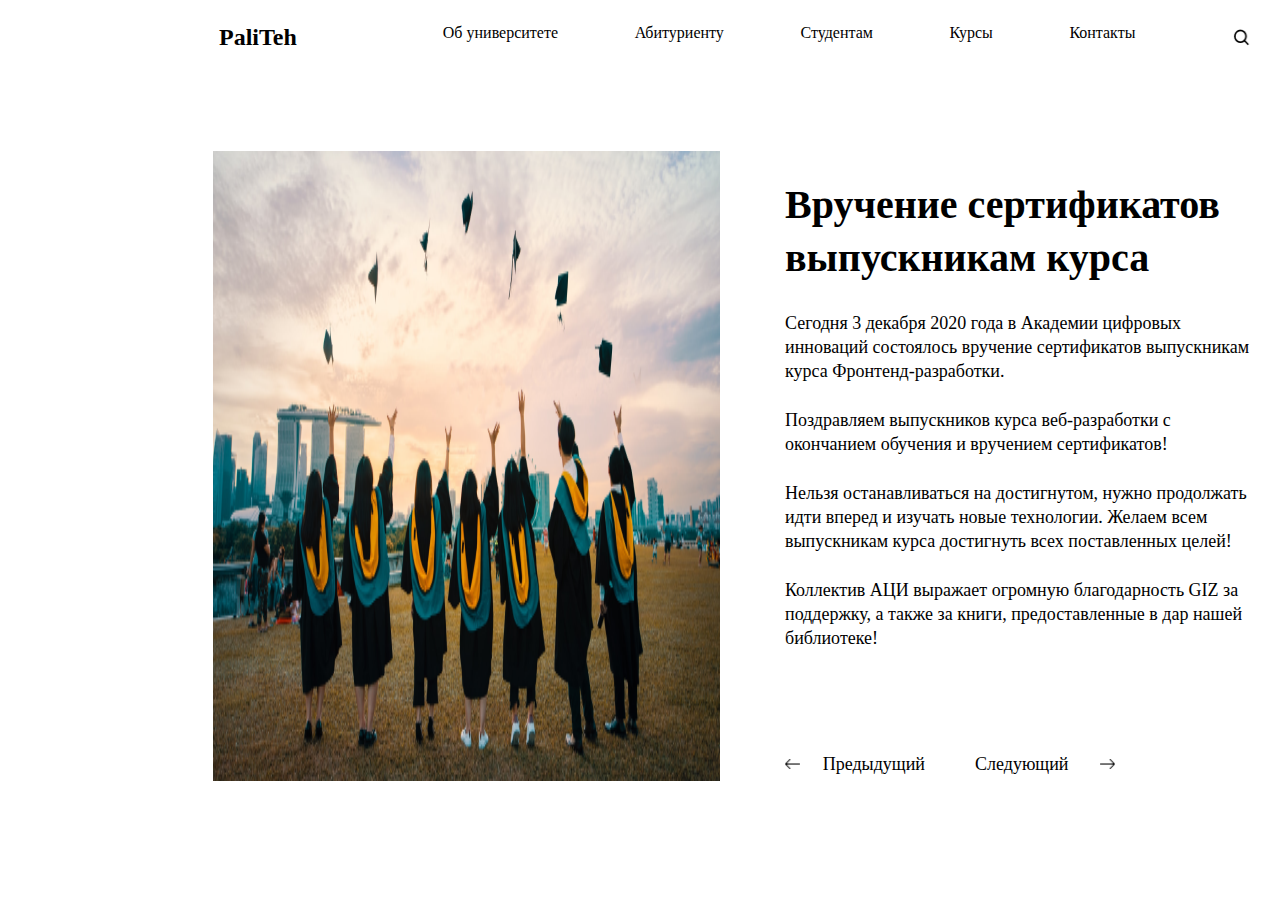
<file: index.html>
<!DOCTYPE html>
<html lang="en">
<head>
    <meta charset="UTF-8">
    <meta http-equiv="X-UA-Compatible" content="IE=edge">
    <meta name="viewport" content="width=device-width, initial-scale=1.0">
    <title>PaliTeh</title>
    <link rel="stylesheet" href="./index.css">
</head>
<body>
    <div class="maincontainer">
        <div class="container">
            <div class="menu">
                <div class="logo">
                    <h1>PaliTeh</h1>
                </div>
                <div class="menu1">
                    <p>Об университете</p>
                    <p>Абитуриенту</p>
                    <p>Студентам</p>
                    <p>Курсы</p>
                    <p>Контакты</p>
                    <img src="./imge/bx_bx-search (1).png" width="20px" height="20px" alt="">
                </div>
            </div>
            <div class="container1">
            <div class="leftcon">
                <img src="./imge/Frame 10.png" width="507px" height="630px" alt="">
            </div>
            <div class="rightcon">
                <h1>Вручение сертификатов <br> выпускникам курса</h1>
                <p>Сегодня 3 декабря 2020 года в Академии цифровых <br> инноваций состоялось вручение сертификатов выпускникам <br> курса Фронтенд-разработки. <br><br>

                    Поздравляем выпускников курса веб-разработки с <br> окончанием обучения и вручением сертификатов! <br><br>
                    
                    Нельзя останавливаться на достигнутом, нужно продолжать <br> идти вперед и изучать новые технологии. Желаем всем <br> выпускникам курса достигнуть всех поставленных целей! <br><br>
                    
                    Коллектив АЦИ выражает огромную благодарность GIZ за <br> поддержку, а также за книги, предоставленные в дар нашей <br> библиотеке!</p>
                   <div class="next">
                      <div class="slayd">
                         <img src="./imge/Group (7).png" width="15px" height="10px" alt="">
                         <p>Предыдущий</p>
                       </div>
                       <div class="slayd1">
                        <p>Следующий</p>
                        <img src="./imge/Group (8).png" width="15px" height="10px" alt="">
                        </div>
                   </div>
             </div>
            </div>
            </div>
        
            </div>
    </div>
</body>
</html>
</file>
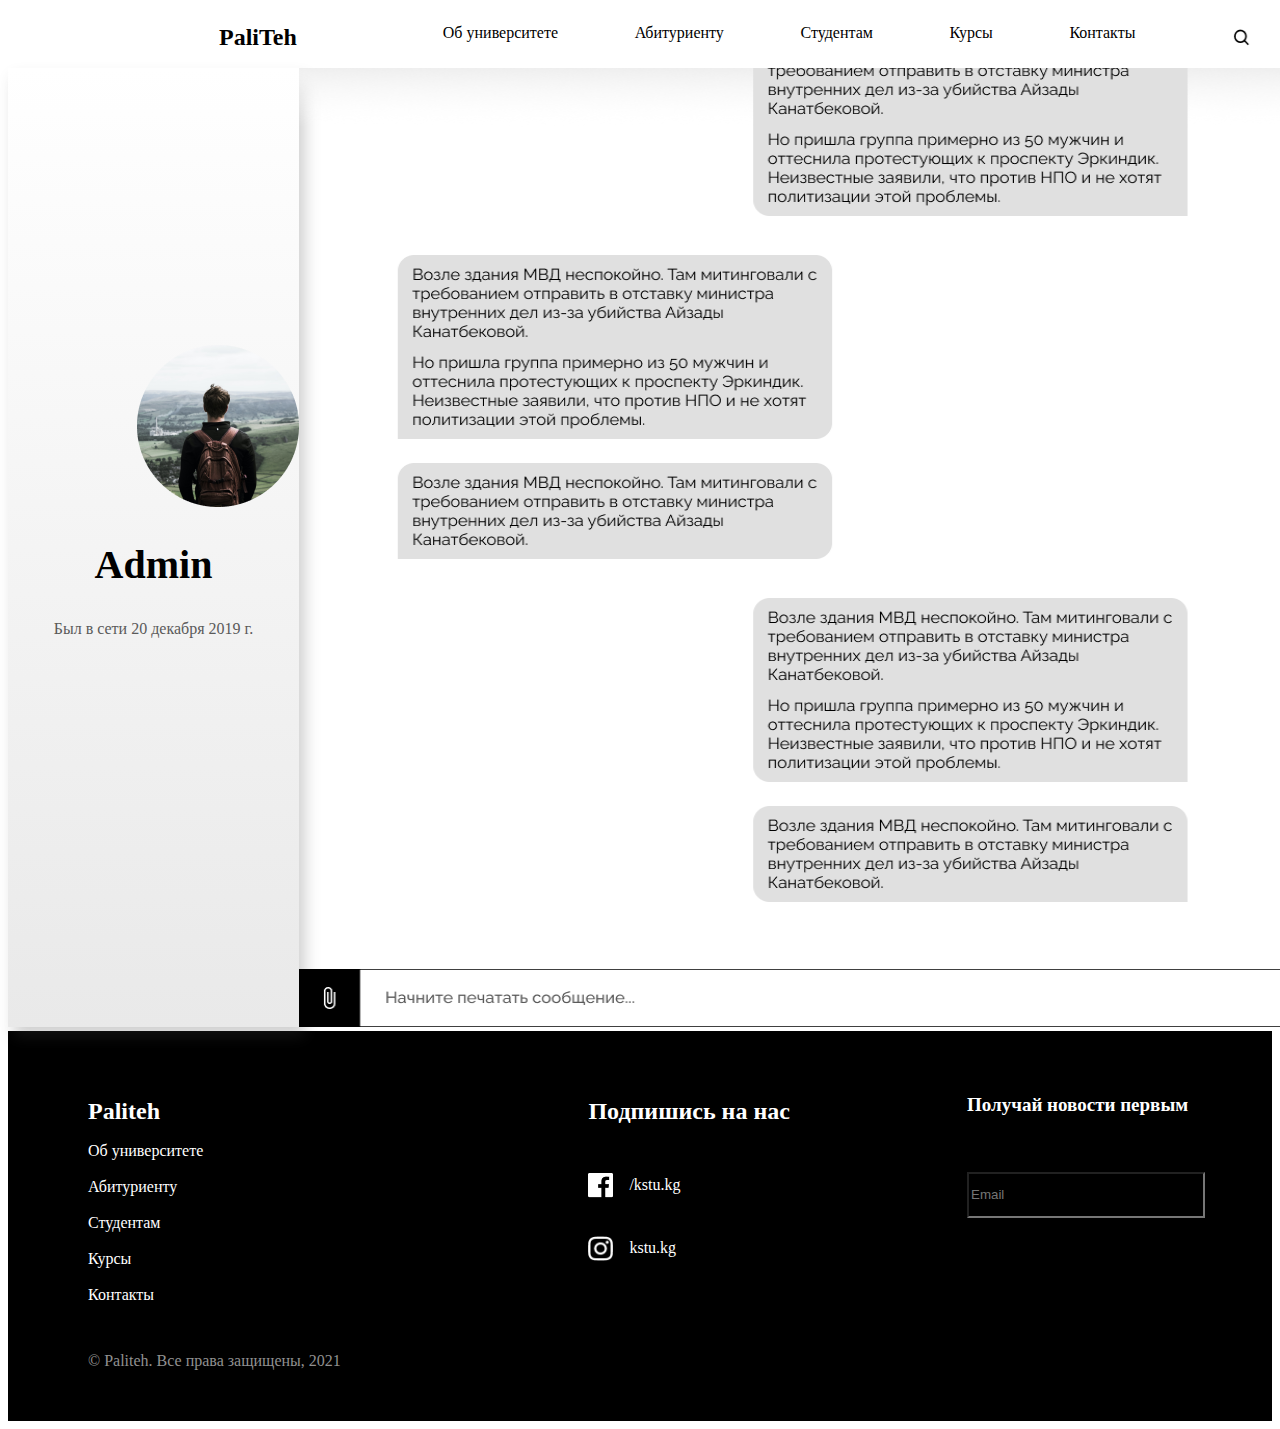
<file: admin.html>
<!DOCTYPE html>
<html lang="en">
<head>
    <meta charset="UTF-8">
    <meta http-equiv="X-UA-Compatible" content="IE=edge">
    <meta name="viewport" content="width=device-width, initial-scale=1.0">
    <title>Document</title>
    <link rel="stylesheet" href="./index.css">
</head>
<body>
     <div class="asosiycon">
         <div class="conn">
                <div class="menu">
                    <div class="logo">
                        <h1>PaliTeh</h1>
                    </div>
                    <div class="menu1">
                        <p>Об университете</p>
                        <p>Абитуриенту</p>
                        <p>Студентам</p>
                        <p>Курсы</p>
                        <p>Контакты</p>
                        <img src="./imge/bx_bx-search (1).png" width="20px" height="20px" alt="">
                    </div>
                </div>
                <div class="bir">
                    <div class="leftconnn">
                        <img src="./imge/Rectangle 12 (1).png" alt="">
                        <h1>Admin</h1>
                        <p>Был в сети 20 декабря 2019 г.</p>
                    </div>
                    <div class="rightconnn">
                        <img src="./imge/Frame 32.png" width="1060px" height="959px" alt="">
                    </div>
                </div>
          </div>
                <div class="paliteh">
                    <div class="left">
                        <h1>Paliteh</h1>
                        <p>Об университете</p>
                        <p>Абитуриенту</p>
                        <p>Студентам</p>
                        <p>Курсы</p>
                        <p>Контакты</p>
                        <div class="bottom"> &copy; Paliteh. Все права защищены, 2021</div>
                    </div>
                    <div class="caund">
                        <h1>Подпишись на нас</h1>
                        <div class="meta">
                            <img src="./imge/Group (11).png" width="25px" height="24.7px" alt="">
                            <p>/kstu.kg</p>
                        </div>
                        <div class="inst">
                            <img src="./imge/Group (9).png" width="25px" height="24.7px" alt="">
                            <p>kstu.kg</p>
                        </div>
                    </div>
                    <div class="rightconn">
                        <h1>Получай новости первым</h1>
                        <input type="text" placeholder="Email" >
                    </div>
                </div>
         
     </div>
</body>
</html>
</file>
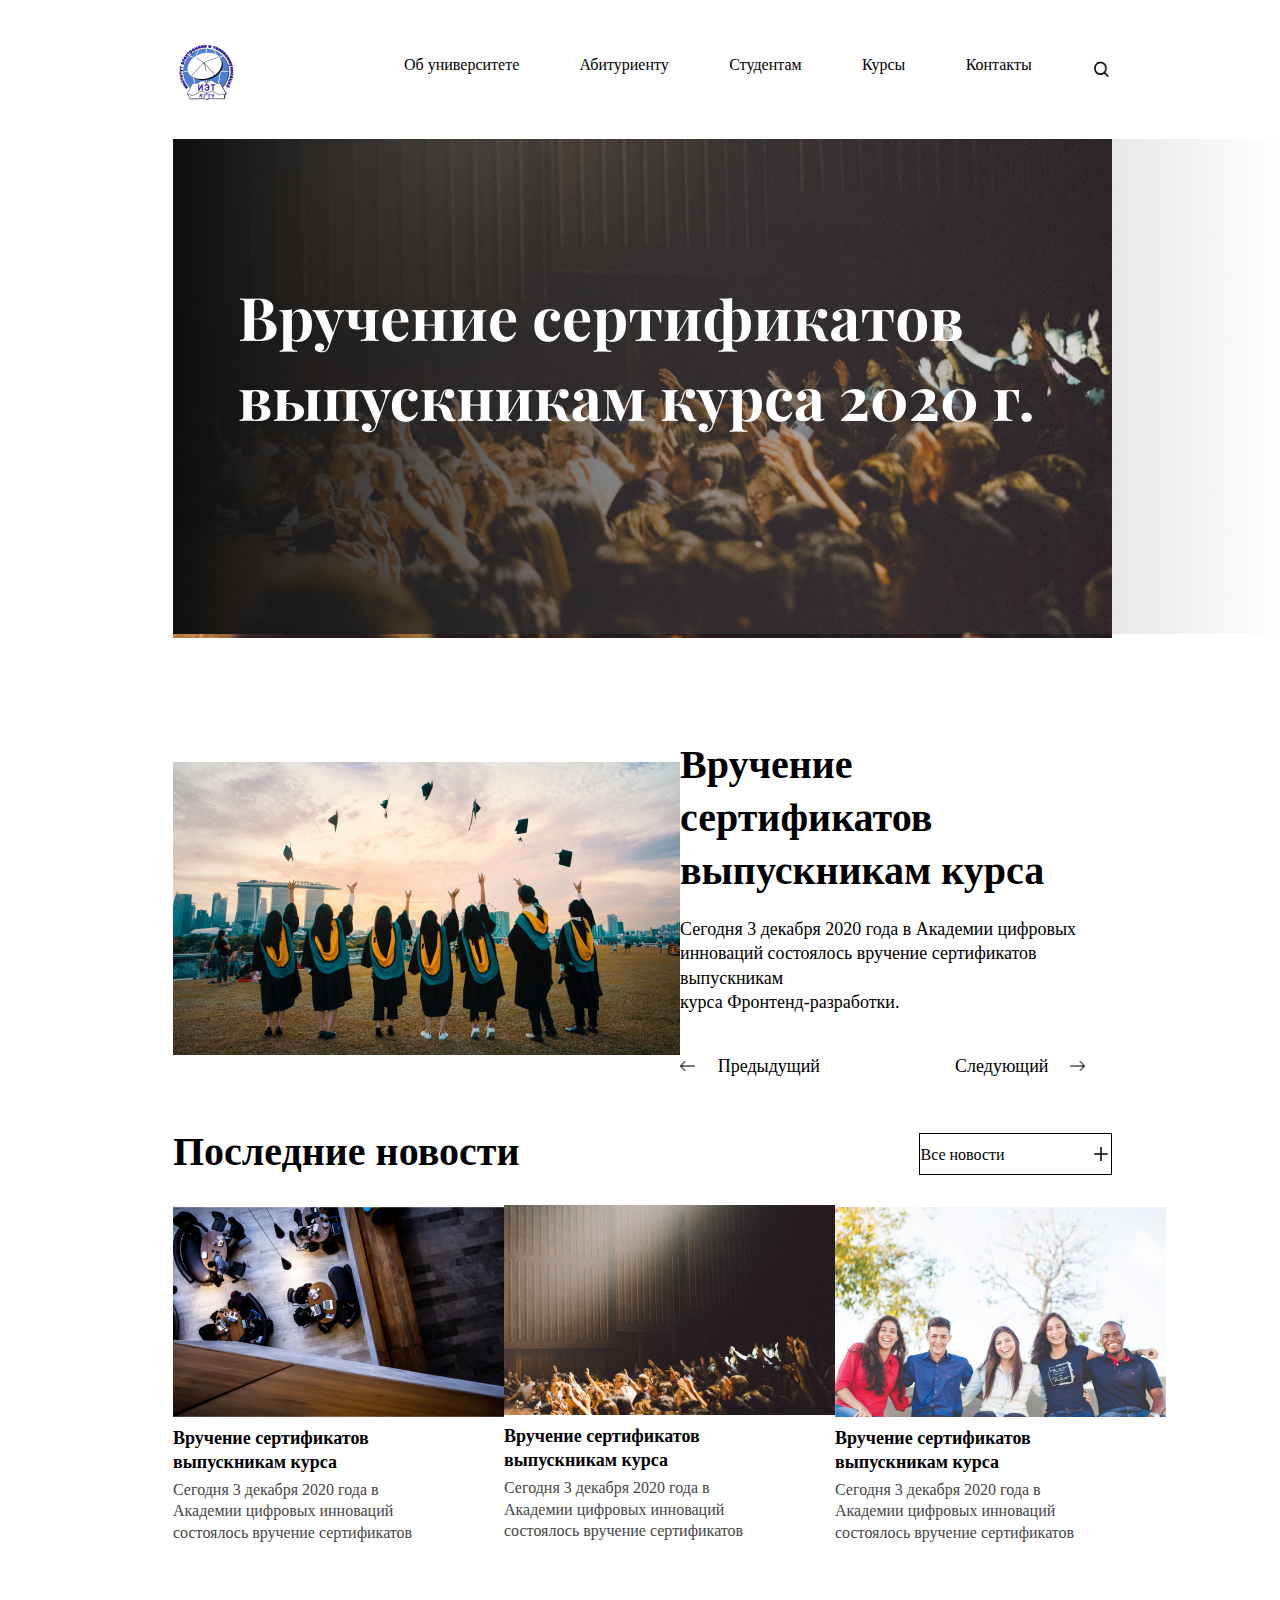
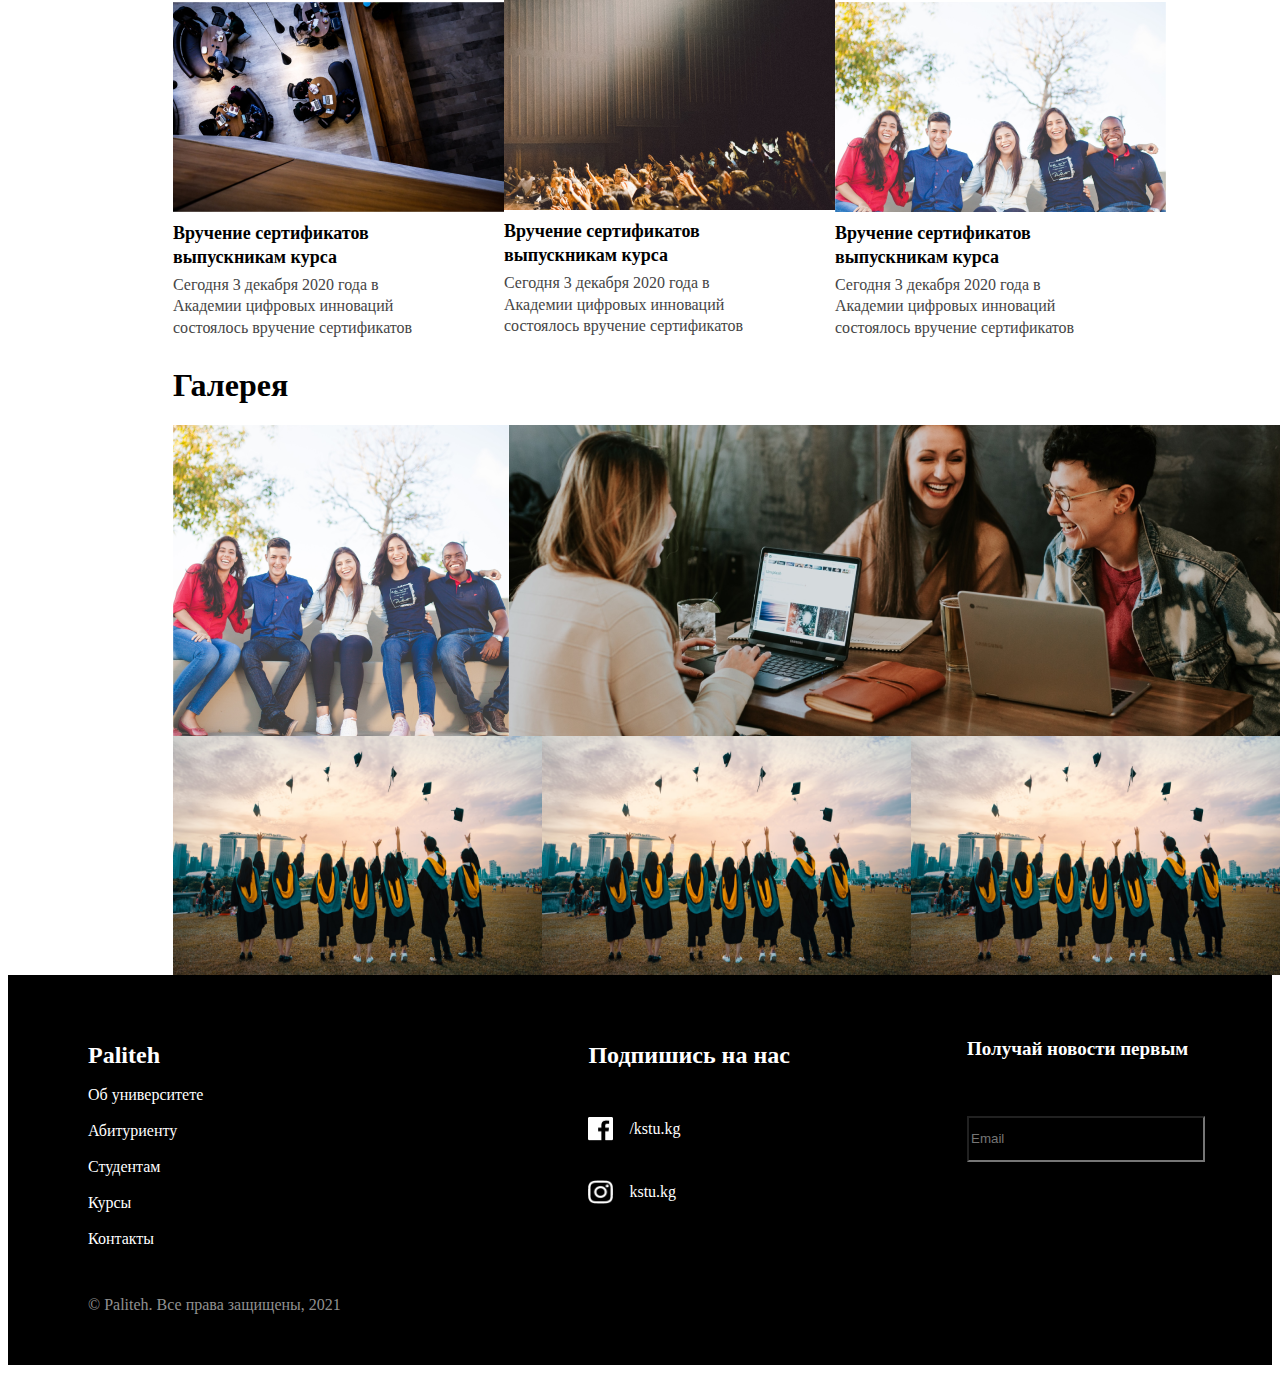
<file: logo.html>
<!DOCTYPE html>
<html lang="en">

<head>
    <meta charset="UTF-8">
    <meta http-equiv="X-UA-Compatible" content="IE=edge">
    <meta name="viewport" content="width=device-width, initial-scale=1.0">
    <title>Document</title>
    <link rel="stylesheet" href="./index.css">
</head>

<body>
    <div class="maincontainer1">
        <div class="container2">
            <div class="menu2">
                <div class="logo1">
                    <img src="./imge/Frame 39.png" alt="">
                </div>
                <div class="menu3">
                    <p>Об университете</p>
                    <p>Абитуриенту</p>
                    <p>Студентам</p>
                    <p>Курсы</p>
                    <p>Контакты</p>
                    <img src="./imge/bx_bx-search (1).png" width="20px" height="20px" alt="">
                </div>

            </div>
            <div class="last">
                <img src="./imge/Group 1.png" alt="">
            </div>
            <div class="sersificat">
                <img src="./imge/Frame 10.png" alt="">
                <div class="yoncon">
                    <h1>Вручение сертификатов <br> выпускникам курса</h1>
                    <p>Сегодня 3 декабря 2020 года в Академии цифровых <br> инноваций состоялось вручение сертификатов
                        выпускникам <br> курса Фронтенд-разработки.</p>
                    <div class="next1">
                        <div class="slayd3">
                            <img src="./imge/Group (7).png" width="15px" height="10px" alt="">
                            <p>Предыдущий</p>
                        </div>
                        <div class="slayd4">
                            <p>Следующий</p>
                            <img src="./imge/Group (8).png" width="15px" height="10px" alt="">
                        </div>
                    </div>
                </div>
            </div>
        </div>
        <div class="news">
            <div class="news1">
                <h1>Последние новости</h1>
                <div class="h2">
                    <h2>Все новости</h2>
                    <img src="./imge/ant-design_plus-outlined.png" alt="">
                </div>
            </div>
            <div class="yuqoricon">
                <div class="fristcon">
                    <img src="./imge/Rectangle 1.png" alt="">
                    <h1>Вручение сертификатов <br> выпускникам курса</h1>
                    <p>Сегодня 3 декабря 2020 года в <br> Академии цифровых инноваций <br> состоялось вручение
                        сертификатов</p>
                </div>
                <div class="ndcon">
                    <img src="./imge/Rectangle 2.png" alt="">
                    <h1>Вручение сертификатов <br> выпускникам курса</h1>
                    <p>Сегодня 3 декабря 2020 года в <br> Академии цифровых инноваций <br> состоялось вручение
                        сертификатов</p>
                </div>
                <div class="thcon">
                    <img src="./imge/Rectangle 3 (1).png" alt="">
                    <h1>Вручение сертификатов <br> выпускникам курса</h1>
                    <p>Сегодня 3 декабря 2020 года в <br> Академии цифровых инноваций <br> состоялось вручение
                        сертификатов</p>
                </div>
            </div>
            <div class="pastcon">
                <div class="fristcon">
                    <img src="./imge/Rectangle 1.png" alt="">
                    <h1>Вручение сертификатов <br> выпускникам курса</h1>
                    <p>Сегодня 3 декабря 2020 года в <br> Академии цифровых инноваций <br> состоялось вручение
                        сертификатов</p>
                </div>
                <div class="ndcon">
                    <img src="./imge/Rectangle 2.png" alt="">
                    <h1>Вручение сертификатов <br> выпускникам курса</h1>
                    <p>Сегодня 3 декабря 2020 года в <br> Академии цифровых инноваций <br> состоялось вручение
                        сертификатов</p>
                </div>
                <div class="thcon">
                    <img src="./imge/Rectangle 3 (1).png" alt="">
                    <h1>Вручение сертификатов <br> выпускникам курса</h1>
                    <p>Сегодня 3 декабря 2020 года в <br> Академии цифровых инноваций <br> состоялось вручение
                        сертификатов</p>
                </div>
            </div>

        </div>

        <div class="gelalery">
            <h1>Галерея</h1>
            <div class="img3">
                <img src="./imge/Rectangle (4).png" width="336px" height="311px" alt="">
                <img src="./imge/Rectangle (2).png" width="773px" height="311px" alt="">
            </div>
            <div class="img4">
                <img src="./imge/Frame 10.png" width="369px" height="239px" alt="">
                <img src="./imge/Frame 10.png" width="369px" height="239px" alt="">
                <img src="./imge/Frame 10.png" width="371px" height="239px" alt="">
            </div>
        </div>
    </div>
        <div class="paliteh">
            <div class="left">
                <h1>Paliteh</h1>
                <p>Об университете</p>
                <p>Абитуриенту</p>
                <p>Студентам</p>
                <p>Курсы</p>
                <p>Контакты</p>
            <div class="bottom"> &copy; Paliteh. Все права защищены, 2021</div>
            </div>
            <div class="caund">
                <h1>Подпишись на нас</h1>
                <div class="meta">
                    <img src="./imge/Group (11).png" width="25px" height="24.7px" alt="">
                    <p>/kstu.kg</p>
                </div>
                <div class="inst">
                    <img src="./imge/Group (9).png" width="25px" height="24.7px" alt="">
                    <p>kstu.kg</p>
                </div>
            </div>
            <div class="rightconn">
                <h1>Получай новости первым</h1>
                <input type="text" placeholder="Email">
            </div>
        </div>


    </div>
</body>

</html>
</file>
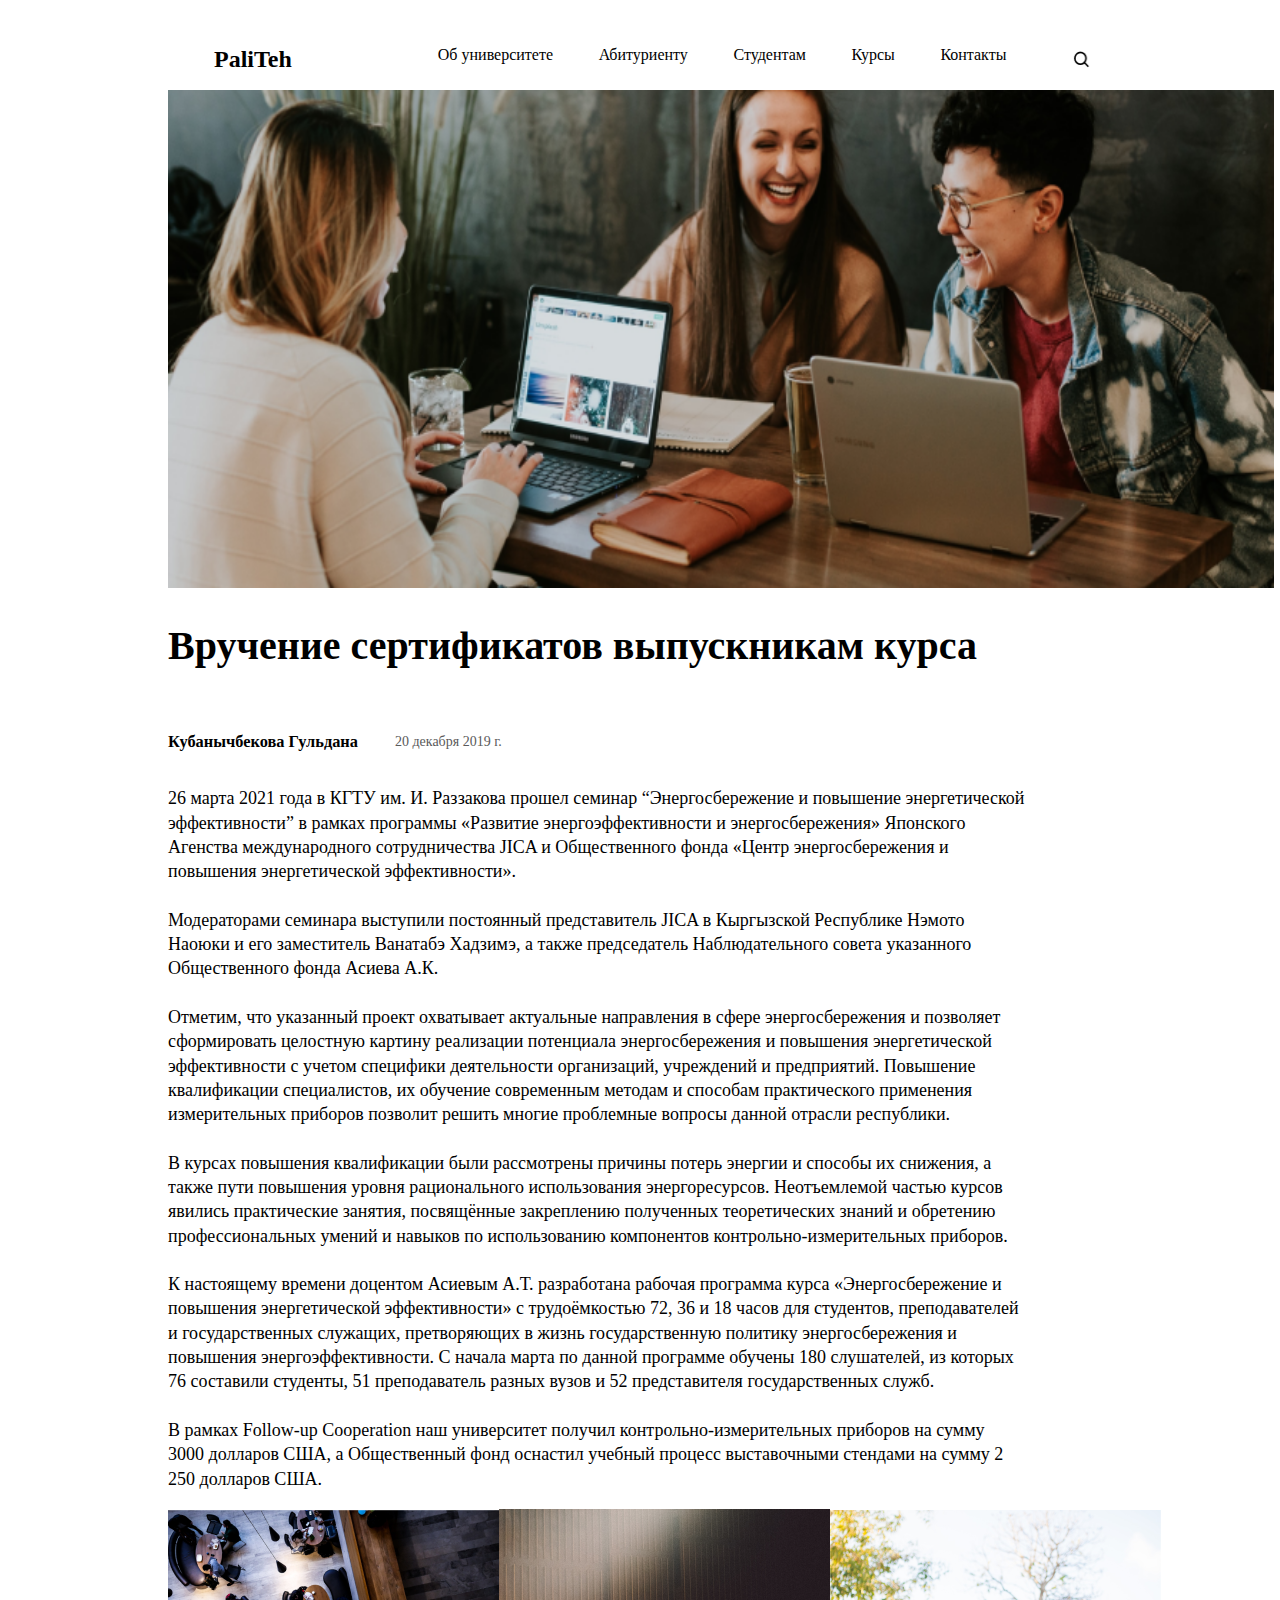
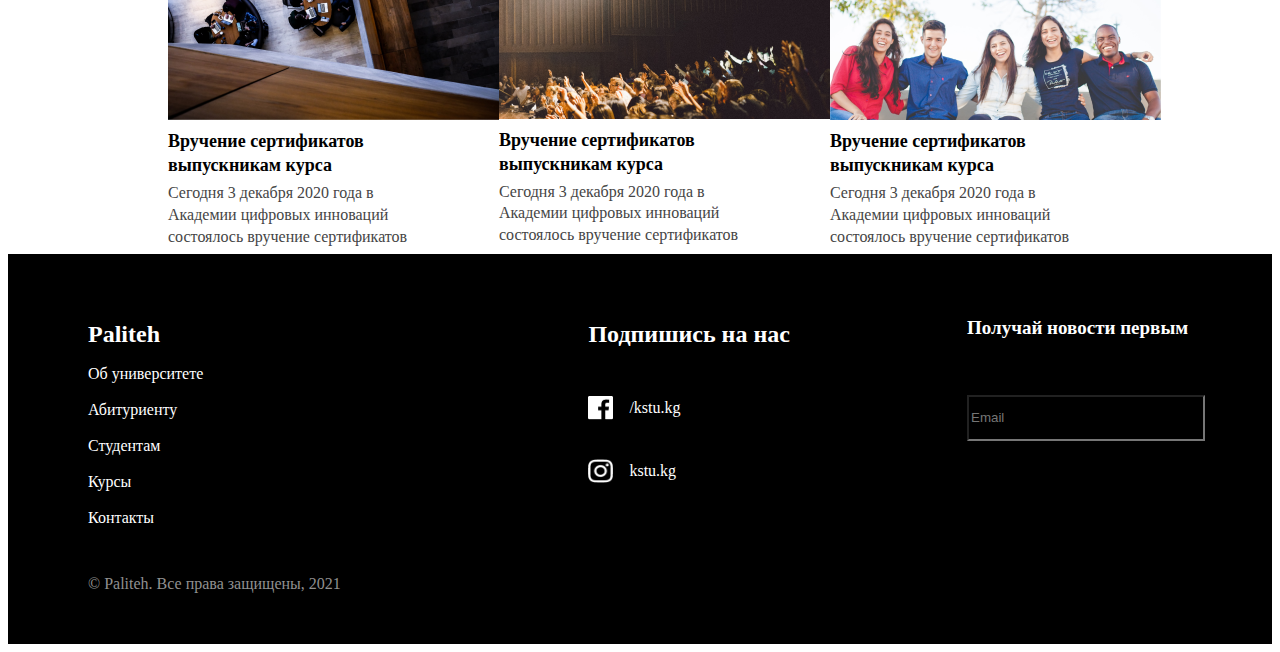
<file: news.html>
<!DOCTYPE html>
<html lang="en">
<head>
    <meta charset="UTF-8">
    <meta http-equiv="X-UA-Compatible" content="IE=edge">
    <meta name="viewport" content="width=device-width, initial-scale=1.0">
    <title>News</title>
    <link rel="stylesheet" href="./index.css">
</head>
<body>
    <div class="con1">
        <div class="con2">
            <div class="menu">
                <div class="logo">
                    <h1>PaliTeh</h1>
                </div>
                <div class="menu1">
                    <p>Об университете</p>
                    <p>Абитуриенту</p>
                    <p>Студентам</p>
                    <p>Курсы</p>
                    <p>Контакты</p>
                    <img src="./imge/bx_bx-search (1).png" width="20px" height="20px" alt="">
                </div>
            </div>
            <img src="./imge/Rectangle (2).png" width="1106px" height="498px" alt="">
            <h1 class="h1" >Вручение сертификатов выпускникам курса</h1><br>
            <div class="h3">
              <h3>Кубанычбекова Гульдана</h3>
                 <p>20 декабря 2019 г.</p>
            </div>
            <p class="paragrif">26 марта 2021 года в КГТУ им. И. Раззакова прошел семинар “Энергосбережение и повышение энергетической <br>
                 эффективности” в рамках программы «Развитие энергоэффективности и энергосбережения» Японского <br>
                  Агенства международного сотрудничества JICA и Общественного фонда «Центр энергосбережения и <br>
                   повышения энергетической эффективности». <br> <br>

                Модераторами семинара выступили постоянный представитель JICA в Кыргызской Республике Нэмото <br>
                 Наоюки и его заместитель Ванатабэ Хадзимэ, а также председатель Наблюдательного совета указанного <br>
                 Общественного фонда Асиева А.К. <br> <br>
                
                Отметим, что указанный проект охватывает актуальные направления в сфере энергосбережения и позволяет <br>
                 сформировать целостную картину реализации потенциала энергосбережения и повышения энергетической <br>
                  эффективности с учетом специфики деятельности организаций, учреждений и предприятий. Повышение <br>
                   квалификации специалистов, их обучение современным методам и способам практического применения <br>
                    измерительных приборов позволит решить многие проблемные вопросы данной отрасли республики. <br><br>
                
                В курсах повышения квалификации были рассмотрены причины потерь энергии и способы их снижения, а <br>
                 также пути повышения уровня рационального использования энергоресурсов. Неотъемлемой частью курсов <br>
                  явились практические занятия, посвящённые закреплению полученных теоретических знаний и обретению <br>
                   профессиональных умений и навыков по использованию компонентов контрольно-измерительных приборов. <br><br>
                
                К настоящему времени доцентом Асиевым А.Т. разработана рабочая программа курса «Энергосбережение и <br>
                 повышения энергетической эффективности» с трудоёмкостью 72, 36 и 18 часов для студентов, преподавателей <br>
                  и государственных служащих, претворяющих в жизнь государственную политику энергосбережения и <br>
                   повышения энергоэффективности. С начала марта по данной программе обучены 180 слушателей, из которых <br>
                    76 составили студенты, 51 преподаватель разных вузов и 52 представителя государственных служб. <br><br>
                
                В рамках Follow-up Cooperation наш университет получил контрольно-измерительных приборов на сумму <br>
                 3000 долларов США, а Общественный фонд оснастил учебный процесс выставочными стендами на сумму 2 <br>
                  250 долларов США.</p>

                  <div class="yuqoricon">
                    <div class="fristcon">
                        <img src="./imge/Rectangle 1.png" alt="">
                        <h1>Вручение сертификатов <br> выпускникам курса</h1>
                        <p>Сегодня 3 декабря 2020 года в <br> Академии цифровых инноваций <br> состоялось вручение сертификатов</p>
                    </div>
                    <div class="ndcon">
                        <img src="./imge/Rectangle 2.png" alt="">
                        <h1>Вручение сертификатов <br> выпускникам курса</h1>
                        <p>Сегодня 3 декабря 2020 года в <br> Академии цифровых инноваций <br> состоялось вручение сертификатов</p>
                    </div>
                    <div class="thcon">
                        <img src="./imge/Rectangle 3 (1).png" alt="">
                        <h1>Вручение сертификатов <br> выпускникам курса</h1>
                        <p>Сегодня 3 декабря 2020 года в <br> Академии цифровых инноваций <br> состоялось вручение сертификатов</p>
                    </div>
                    
                </div>

        </div>
        <div class="paliteh">
            <div class="left">
                <h1>Paliteh</h1>
                <p>Об университете</p>
                <p>Абитуриенту</p>
                <p>Студентам</p>
                <p>Курсы</p>
                <p>Контакты</p>
            <div class="bottom"> &copy; Paliteh. Все права защищены, 2021</div>
            </div>
            <div class="caund">
                <h1>Подпишись на нас</h1>
                <div class="meta">
                    <img src="./imge/Group (11).png" width="25px" height="24.7px" alt="">
                    <p>/kstu.kg</p>
                </div>
                <div class="inst">
                    <img src="./imge/Group (9).png" width="25px" height="24.7px" alt="">
                    <p>kstu.kg</p>
                </div>
            </div>
            <div class="rightconn">
                <h1>Получай новости первым</h1>
                <input type="text" placeholder="Email" >
            </div>
        </div>

    </div>
</body>
</html>
</file>
<file: index.css>
body{
    box-sizing: border-box;
}

.maincontainer{
    margin-left: 165px;
}

.menu{
    display: flex;
}

.menu h1{
    font-family: Playfair Display;
    font-size: 24px;
    line-height: 28px;
    display: flex;
    align-items: center;
    color: #000000;
    flex: none;
    order: 0;
    flex-grow: 0;
    margin: 15px 46px;
}

.menu1{
    display: flex;
    justify-content: space-between;
    width: 900px;
    margin-left: 100px;
}

.menu1 p img{
    display: flex;
    align-items: center;
    padding: 0px;
    height: 58px;
    left: calc(50% - 850.5px/2 + 138.5px);
    top: calc(50% - 58px/2);
    flex: none;
    margin: 0px 46px;
}

.menu1 img{
    margin: 20px;
}

.container1{
    display: flex;
    margin-left: 40px;
    margin-top: 83px;
}

.leftcon img{
    width: 507px;
    height: 630px;
}

.rightcon{
    margin-left: 65px;
}

.rightcon h1{
    font-family: Playfair Display;
    font-style: normal;
    font-weight: bold;
    font-size: 40px;
    line-height: 53px;
    display: flex;
    align-items: center;
    color: #000000;
}

.rightcon p{
    font-family: Raleway;
    font-style: normal;
    font-weight: 500;
    font-size: 18px;
    line-height: 135.2%;
    display: flex;
    align-items: center;
    color: #000000;
    
}

.next{
    display: flex;
    align-items: center;
    margin-top: 83px;
}

.slayd{
    display: flex;
    justify-content: space-between;
    align-items: center;
    width: 140px;
    font-family: Raleway;
    font-style: normal;
}

.slayd1{
    display: flex;
    justify-content: space-between;
    align-items: center;
    width: 140px;
    margin-left: 50px;
    font-family: Raleway;
    font-style: normal;
}

.maincontainer1{
    margin-left: 165px;
    margin-right: 160px;
}

.container2{
    margin-top: 40px;
   
}


.menu2{
    display: flex;
}

.menu3{
    display: flex;
    justify-content: space-between;
    width: 1000px;
}

.menu3 img{
    display: flex;
    margin-top: 20px;
}

.last{
    background-image: url(./imge/Rectangle\ 5\ \(1\).png);
    background-size: cover;
    margin-top: 30px;
}

.sersificat{
     margin-top: 80px;
     display: flex;
     justify-content: space-between;
     align-items: center;

}

.sersificat h1{
    font-family: 'Playfair Display';
    font-style: normal;
    font-weight: 700;
    font-size: 40px;
    line-height: 53px;
    display: flex;
    align-items: center;
    color: #000000;
    flex: none;
    order: 0;
    flex-grow: 0;
    margin: 20px 0px;
}

.sersificat p{
    font-family: 'Raleway';
    font-style: normal;
    font-weight: 500;
    font-size: 18px;
    line-height: 135.2%;
    display: flex;
    align-items: center;
    color: #000000;
    flex: none;
    order: 1;
    flex-grow: 0;
    margin: 20px 0px;
}

.next1 {
    display: flex;
    align-items: center;
    
}

.slayd3{
    display: flex;
    justify-content: space-between;
    align-items: center;
    width: 140px;
    font-family: Raleway;
    font-style: normal;
}

.slayd4{
     margin-left: 250px;
     display: flex;
     align-items: center;
}

.slayd4 p{
    margin-left: -130px;
}



.ndcon{
    width: 331px;
    height: 345px;
}

.news1{
   display: flex;
    
}


.h2{
    border: 1px solid #000;
    display: flex;
    justify-content: space-between;
    align-items: center;
    margin-top: 35px;
    width: 400px;
    height: 40px;
    margin-left: 400px;
}

.h2 h2{
    font-family: 'Raleway';
    font-style: normal;
    font-weight: 500;
    font-size: 16px;
    line-height: 45px;
    display: flex;
    align-items: center;
    color: #000000;
    flex: none;
    order: 0;
    flex-grow: 0;
}

.news1 h1{
    font-family: 'Playfair Display';
    font-style: normal;
    font-weight: 700;
    font-size: 40px;
    line-height: 53px;
    display: flex;
    align-items: center;
    color: #000000;
    flex: none;
    order: 0;
    flex-grow: 0;
}

.yuqoricon{
    display: flex;
    justify-content: space-between;
    align-items: center;
    box-sizing: border-box;
}

.yuqoricon h1{
    font-family: 'Playfair Display';
    font-style: normal;
    font-weight: 700;
    font-size: 18px;
    line-height: 24px;
    display: flex;
    align-items: center;
    color: #000000;
    flex: none;
    order: 0;
    flex-grow: 0;
    margin: 5px 0px;
}

.yuqoricon p{
    font-family: 'Raleway';
    font-style: normal;
    font-weight: 500;
    font-size: 16px;
    line-height: 135.2%;
    display: flex;
    align-items: center;
    color: #454545;
    flex: none;
    order: 1;
    flex-grow: 0;
    margin: 5px 0px;
}

.pastcon{
    display: flex;
    justify-content: space-between;
    align-items: center;
    box-sizing: border-box;
    margin-top: 50px;
}


.pastcon h1{
    font-family: 'Playfair Display';
    font-style: normal;
    font-weight: 700;
    font-size: 18px;
    line-height: 24px;
    display: flex;
    align-items: center;
    color: #000000;
    flex: none;
    order: 0;
    flex-grow: 0;
    margin: 5px 0px;
}

.pastcon p{
    font-family: 'Raleway';
    font-style: normal;
    font-weight: 500;
    font-size: 16px;
    line-height: 135.2%;
    display: flex;
    align-items: center;
    color: #454545;
    flex: none;
    order: 1;
    flex-grow: 0;
    margin: 5px 0px;
}

.img3{
    display: flex;
    object-fit: cover;

}

.img4{
    display: flex;
    object-fit: cover;
    box-sizing: border-box;
    
}

.paliteh{
    box-sizing: border-box;
    display: flex;
    justify-content: space-between;
    color: #fff;
    background-color: #000;
    width: 100%;


}

.left{
    margin: 50px 80px;
}

.left h1{
    font-family: 'Playfair Display';
    font-size: 24px;
    line-height: 28px;
    display: flex;
    align-items: center;
    color: #FFFFFF;
    flex: none;
    order: 0;
    flex-grow: 0;
}

.left p{
    font-family: 'Raleway';
    font-style: normal;
    font-weight: 500;
    font-size: 16px;
    line-height: 20px;
    font-feature-settings: 'liga' off;
    color: #FFFFFF;
    
}

.caund{
    margin-top: 50px;
}


.caund h1{
    font-family: 'Playfair Display';
    font-size: 24px;
    line-height: 28px;
    display: flex;
    align-items: center;
    color: #FFFFFF;
}

.meta{
    display: flex;
    align-items: center;  
    width: 211px;  
}

.meta p{
    font-family: 'Raleway';
    font-style: normal;
    font-weight: 400;
    font-size: 16px;
    line-height: 28px;
    color: #FFFFFF;
    flex: none;
    order: 1;
    flex-grow: 0;
    margin: 30px 16px;
}

.inst{
    display: flex;
    align-items: center;
}

.inst p{
    font-family: 'Raleway';
    font-style: normal;
    font-weight: 400;
    font-size: 16px;
    line-height: 28px;
    color: #FFFFFF;
    flex: none;
    order: 1;
    flex-grow: 0;
    margin: 5px 16px;
    
}

.rightconn{
    width: 265px;
    margin-top: 10px;
    margin-right: 40px;
    
}

.rightconn h1{
    font-family: 'Playfair Display';
    font-size: 19px;
    line-height: 28px;
    display: flex;
    align-items: center;
    margin-top: 50px;
}

input{
    width: 230px;
    height: 40px;
    margin-top: 40px;
    background-color: #000;
}


/* News.html */

.con2{
    margin-left: 160px;
    margin-right: 160px;
    margin-top: 30px;
}


.h1{
    text-align: center;
    font-family: 'Playfair Display';
    font-style: normal;
    font-weight: 700;
    font-size: 40px;
    line-height: 53px;
    display: flex;
    color: #000000;
}

.h3{
    font-family: 'Raleway';
    font-style: normal;
    font-weight: 600;
    font-size: 14px;
    line-height: 135.2%;
    display: flex;
    align-items: center;
    color: #000000;

}

.h3 p{
    font-family: 'Raleway';
    font-style: normal;
    font-weight: 500;
    font-size: 14px;
    line-height: 135.2%;
    display: flex;
    align-items: center;
    color: #5A5A5A;
    margin-left: 37px;
    
}

.paragrif{
    font-family: 'Raleway';
    font-style: normal;
    font-weight: 500;
    font-size: 18px;
    line-height: 135.2%;
    display: flex;
    align-items: center;
    color: #000000;
}



  /* Admincon */

  .conn .menu{
      margin-left: 165px;
  }

    


.leftconnn{
    width: 420px;
    height: 959px;
    left: 0px;
    top: 101px;
    background: linear-gradient(180deg, #FFFFFF 0%, #E9E9E9 100%);
    box-shadow: 6px 10px 14px rgba(69, 69, 69, 0.25);
}

.leftconnn img{
    width: 162px;
    height: 162px;
    margin-left: 129px;
    margin-top: 277px;
}

.leftconnn h1{
    font-family: 'Playfair Display';
    font-style: normal;
    font-weight: 700;
    font-size: 40px;
    line-height: 53px;
    display: flex;
    align-items: center;
    justify-content: center;
    color: #000000;
}

.leftconnn p{
    font-family: 'Raleway';
    font-style: normal;
    font-weight: 500;
    font-size: 16px;
    line-height: 135.2%;
    display: flex;
    align-items: center;
    color: #5A5A5A;
    justify-content: center;
}


.bir{
    display: flex;
}


.bottom{
    font-family: 'Raleway';
    font-style: normal;
    font-weight: 500;
    font-size: 16px;
    line-height: 20px;
    font-feature-settings: 'liga' off;
    color: #909090;
    padding-top: 30px;
}
</file>
